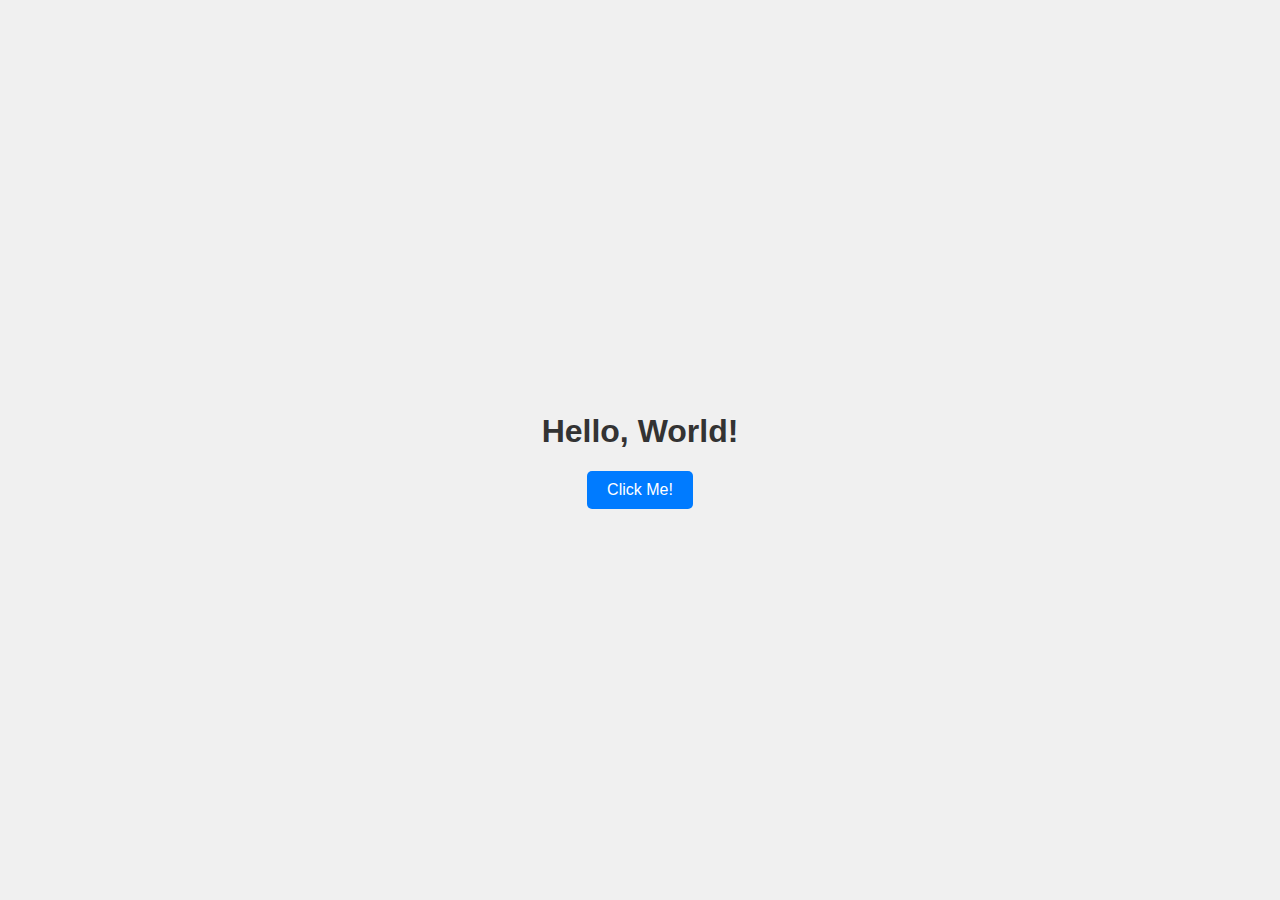
<file: index.html>
<!DOCTYPE html>
<html lang="en">
<head>
    <meta charset="UTF-8">
    <meta name="viewport" content="width=device-width, initial-scale=1.0">
    <title>Simple Interactive Page</title>

    <style>
        body {
            font-family: Arial, sans-serif;
            display: flex;
            justify-content: center;
            align-items: center;
            height: 100vh;
            background-color: #f0f0f0;
            margin: 0;
            flex-direction: column;
        }
        
        #main-heading {
            color: #333;
        }

        button {
            padding: 10px 20px;
            font-size: 16px;
            cursor: pointer;
            border: none;
            border-radius: 5px;
            background-color: #007bff;
            color: white;
            transition: background-color 0.3s ease;
        }

        button:hover {
            background-color: #0056b3;
        }
    </style>
</head>
<body>

    <h1 id="main-heading">Hello, World!</h1>
    <button id="change-text-btn">Click Me!</button>

    <script>
        // Get references to the HTML elements
        const heading = document.getElementById('main-heading');
        const button = document.getElementById('change-text-btn');

        // Add an event listener to the button
        button.addEventListener('click', () => {
            // Change the heading's text when the button is clicked
            heading.textContent = 'You clicked the button! 🎉';
        });
    </script>

</body>
</html>
</file>
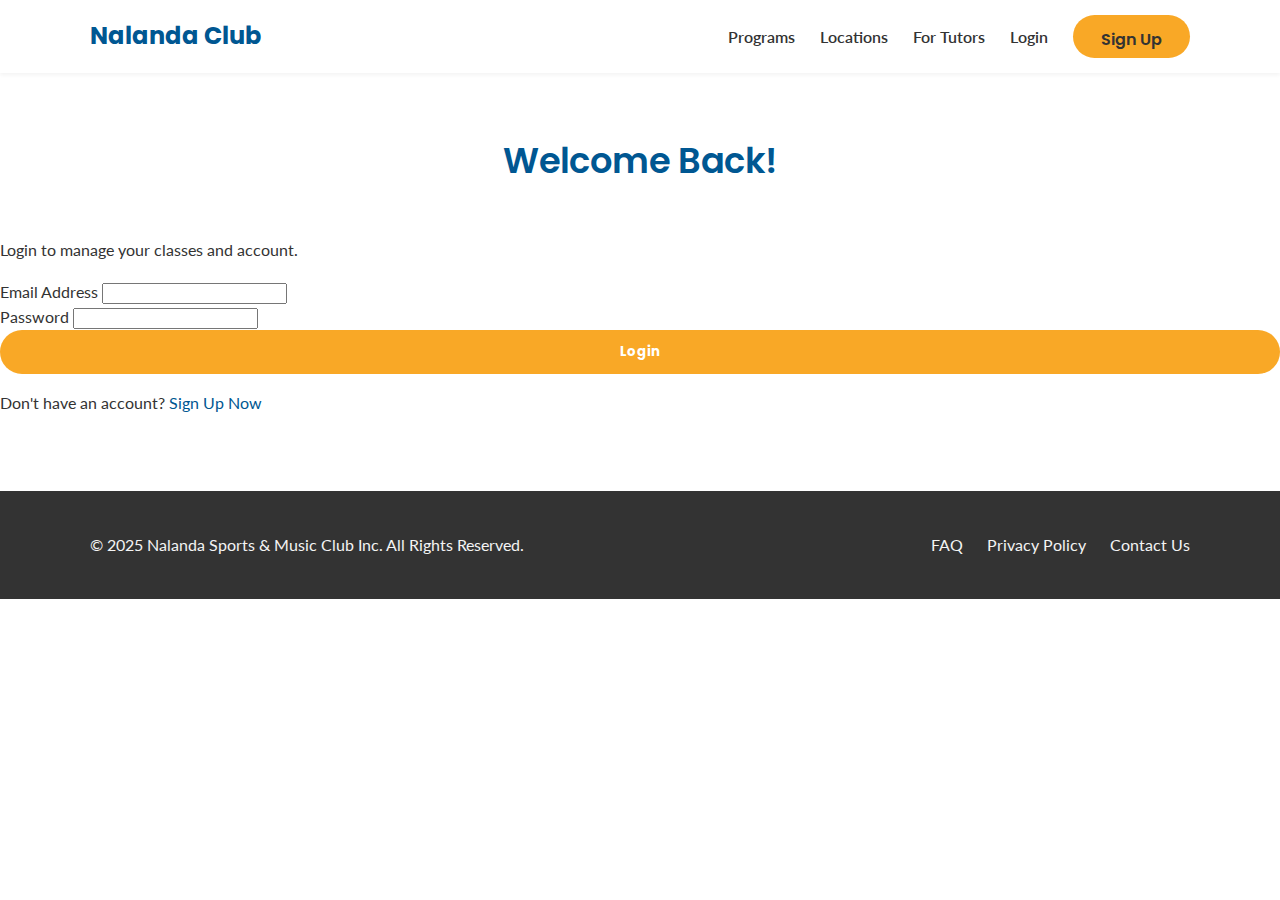
<file: login.html>
<!DOCTYPE html>
<html lang="en">
<head>
    <meta charset="UTF-8">
    <meta name="viewport" content="width=device-width, initial-scale=1.0">
    <title>Login or Sign Up | Nalanda Sports & Music Club</title>
    <link rel="stylesheet" href="style.css">
    <link rel="preconnect" href="https://fonts.googleapis.com">
    <link rel="preconnect" href="https://fonts.gstatic.com" crossorigin>
    <link href="https://fonts.googleapis.com/css2?family=Poppins:wght@400;600;700&family=Lato:wght@400;700&display=swap" rel="stylesheet">
</head>
<body>

    <header class="main-header">
        <div class="container">
            <a href="index.html" class="logo">Nalanda Club</a>
            <nav class="main-nav">
                <ul>
                    <li><a href="programs.html">Programs</a></li>
                    <li><a href="locations.html">Locations</a></li>
                    <li><a href="tutors.html">For Tutors</a></li>
                    <li><a href="login.html">Login</a></li>
                    <li><a href="login.html" class="btn btn-primary">Sign Up</a></li>
                </ul>
            </nav>
        </div>
    </header>

    <main>
        <section class="login-section">
            <div class="form-container">
                <h2>Welcome Back!</h2>
                <p>Login to manage your classes and account.</p>
                <form>
                    <div class="form-group">
                        <label for="email">Email Address</label>
                        <input type="email" id="email" name="email" required>
                    </div>
                    <div class="form-group">
                        <label for="password">Password</label>
                        <input type="password" id="password" name="password" required>
                    </div>
                    <button type="submit" class="btn btn-primary" style="width: 100%;">Login</button>
                </form>
                <div class="form-switch">
                    <p>Don't have an account? <a href="#">Sign Up Now</a></p>
                </div>
            </div>
        </section>
    </main>

    <footer class="main-footer">
        <div class="container">
            <p>&copy; 2025 Nalanda Sports & Music Club Inc. All Rights Reserved.</p>
            <div class="footer-links">
                <a href="#">FAQ</a>
                <a href="#">Privacy Policy</a>
                <a href="#">Contact Us</a>
            </div>
        </div>
    </footer>

</body>
</html>
</file>
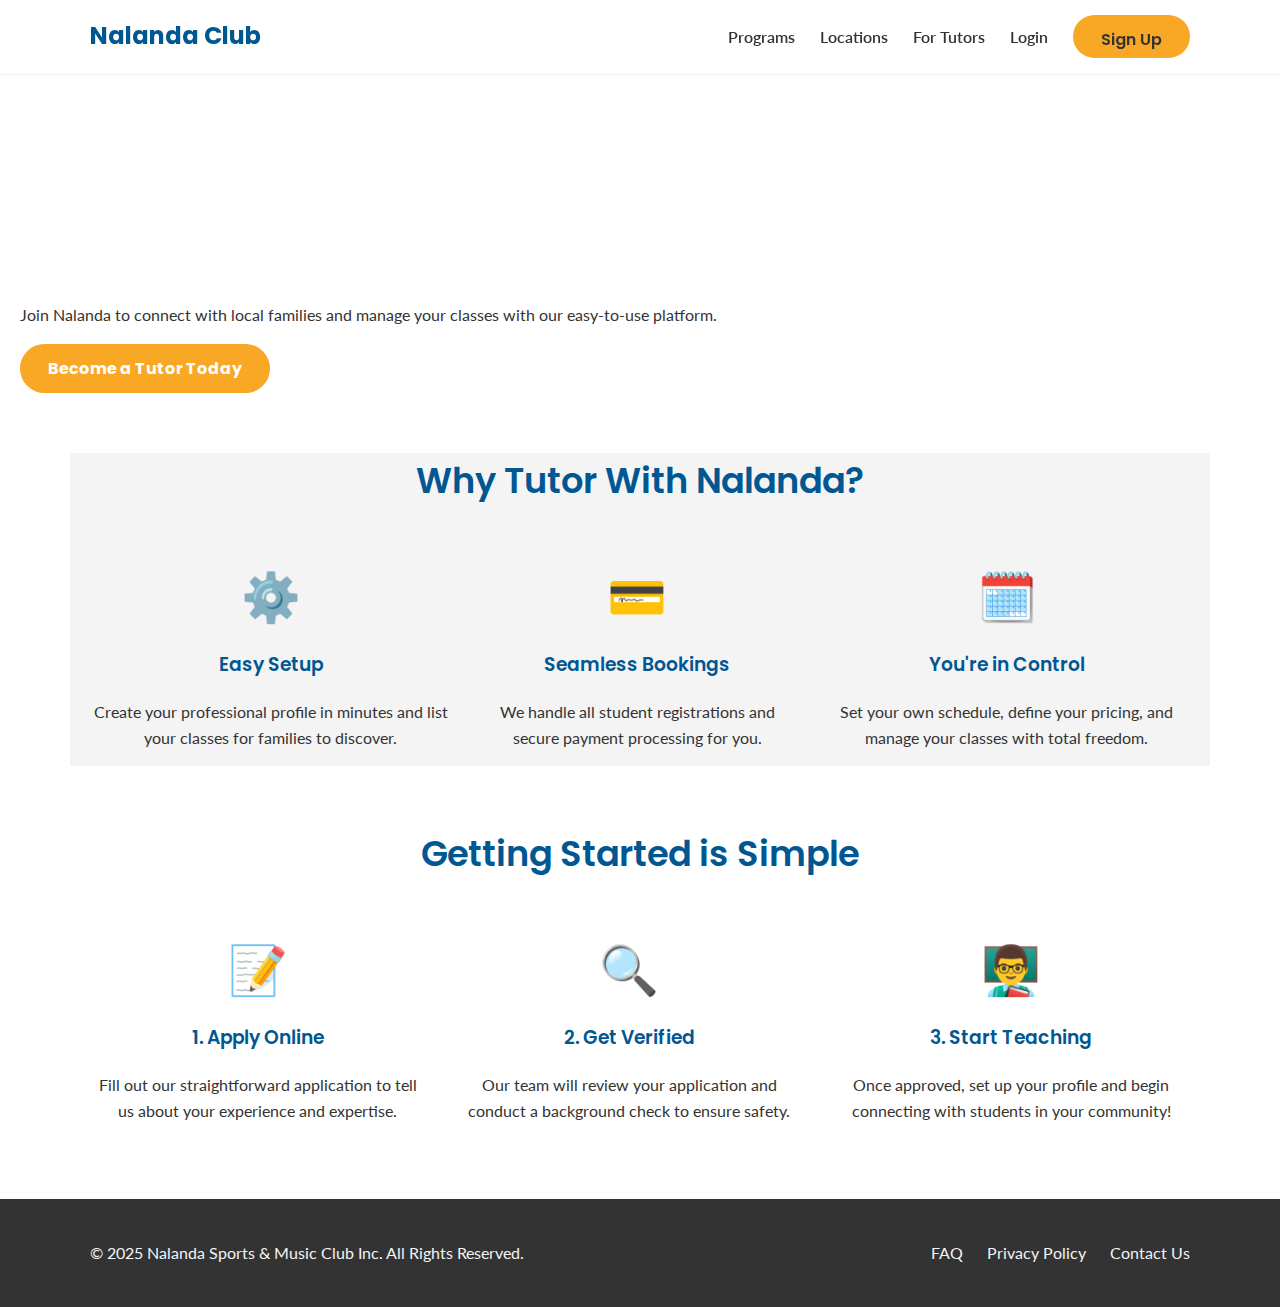
<file: tutors.html>
<!DOCTYPE html>
<html lang="en">
<head>
    <meta charset="UTF-8">
    <meta name="viewport" content="width=device-width, initial-scale=1.0">
    <title>For Tutors | Nalanda Sports & Music Club</title>
    <link rel="stylesheet" href="style.css">
    <link rel="preconnect" href="https://fonts.googleapis.com">
    <link rel="preconnect" href="https://fonts.gstatic.com" crossorigin>
    <link href="https://fonts.googleapis.com/css2?family=Poppins:wght@400;600;700&family=Lato:wght@400;700&display=swap" rel="stylesheet">
</head>
<body>

    <header class="main-header">
        <div class="container">
            <a href="index.html" class="logo">Nalanda Club</a>
            <nav class="main-nav">
                <ul>
                    <li><a href="programs.html">Programs</a></li>
                    <li><a href="locations.html">Locations</a></li>
                    <li><a href="tutors.html">For Tutors</a></li>
                    <li><a href="login.html">Login</a></li>
                    <li><a href="login.html" class="btn btn-primary">Sign Up</a></li>
                </ul>
            </nav>
        </div>
    </header>

    <main>
        <section class="tutor-hero">
            <div class="hero-content">
                <h1>Share Your Passion. Grow Your Business.</h1>
                <p>Join Nalanda to connect with local families and manage your classes with our easy-to-use platform.</p>
                <a href="login.html" class="btn btn-primary">Become a Tutor Today</a>
            </div>
        </section>

        <section class="why-choose-us container">
            <h2>Why Tutor With Nalanda?</h2>
            <div class="features">
                <div class="feature">
                    <div class="feature-icon">⚙️</div>
                    <h3>Easy Setup</h3>
                    <p>Create your professional profile in minutes and list your classes for families to discover.</p>
                </div>
                <div class="feature">
                    <div class="feature-icon">💳</div>
                    <h3>Seamless Bookings</h3>
                    <p>We handle all student registrations and secure payment processing for you.</p>
                </div>
                <div class="feature">
                    <div class="feature-icon">🗓️</div>
                    <h3>You're in Control</h3>
                    <p>Set your own schedule, define your pricing, and manage your classes with total freedom.</p>
                </div>
            </div>
        </section>

        <section class="how-it-works" style="background: #FFF;">
            <div class="container">
                <h2>Getting Started is Simple</h2>
                <div class="steps">
                    <div class="step">
                        <div class="step-icon">📝</div>
                        <h3>1. Apply Online</h3>
                        <p>Fill out our straightforward application to tell us about your experience and expertise.</p>
                    </div>
                    <div class="step">
                        <div class="step-icon">🔍</div>
                        <h3>2. Get Verified</h3>
                        <p>Our team will review your application and conduct a background check to ensure safety.</p>
                    </div>
                    <div class="step">
                        <div class="step-icon">👨‍🏫</div>
                        <h3>3. Start Teaching</h3>
                        <p>Once approved, set up your profile and begin connecting with students in your community!</p>
                    </div>
                </div>
            </div>
        </section>
    </main>

    <footer class="main-footer">
        <div class="container">
            <p>&copy; 2025 Nalanda Sports & Music Club Inc. All Rights Reserved.</p>
            <div class="footer-links">
                <a href="#">FAQ</a>
                <a href="#">Privacy Policy</a>
                <a href="#">Contact Us</a>
            </div>
        </div>
    </footer>

</body>
</html>
</file>
<file: style.css>
/* --- Global Styles & Variables --- */
:root {
    --primary-blue: #005792;
    --vibrant-orange: #F9A826;
    --light-gray: #F4F4F4;
    --dark-charcoal: #333333;
    --white: #FFFFFF;
    --font-heading: 'Poppins', sans-serif;
    --font-body: 'Lato', sans-serif;
}

body {
    margin: 0;
    font-family: var(--font-body);
    color: var(--dark-charcoal);
    line-height: 1.6;
    background-color: var(--white);
}

.container {
    max-width: 1100px;
    margin: 0 auto;
    padding: 0 20px;
}

h1, h2, h3 {
    font-family: var(--font-heading);
    font-weight: 600;
    color: var(--primary-blue);
    margin-top: 0;
}

h1 { font-size: 3rem; margin-bottom: 1rem; }
h2 { font-size: 2.2rem; text-align: center; margin-bottom: 3rem; }
p { margin-bottom: 1rem; }
a { color: var(--primary-blue); text-decoration: none; }

section {
    padding: 60px 0;
}

/* --- Buttons --- */
.btn {
    display: inline-block;
    padding: 12px 28px;
    border-radius: 50px;
    font-weight: bold;
    text-align: center;
    transition: transform 0.2s ease, background-color 0.3s ease;
    border: none;
    cursor: pointer;
    font-family: var(--font-heading);
}

.btn:hover {
    transform: translateY(-2px);
}

.btn-primary {
    background-color: var(--vibrant-orange);
    color: var(--white);
}
.btn-primary:hover {
    background-color: #e0961f;
}

.btn-secondary {
    background-color: rgba(255, 255, 255, 0.9);
    color: var(--primary-blue);
}
.btn-secondary:hover {
     background-color: var(--white);
}

/* --- Header --- */
.main-header {
    background: var(--white);
    padding: 15px 0;
    box-shadow: 0 2px 4px rgba(0,0,0,0.05);
    position: sticky;
    top: 0;
    z-index: 1000;
}

.main-header .container {
    display: flex;
    justify-content: space-between;
    align-items: center;
}

.logo {
    font-size: 1.5rem;
    font-weight: 700;
    color: var(--primary-blue);
    font-family: var(--font-heading);
}

.main-nav ul {
    margin: 0;
    padding: 0;
    list-style: none;
    display: flex;
    align-items: center;
}

.main-nav ul li {
    margin-left: 25px;
}

.main-nav ul li a {
    font-weight: 600;
    padding-bottom: 5px;
    position: relative;
    color: var(--dark-charcoal);
}

.main-nav ul li a:not(.btn)::after {
    content: '';
    position: absolute;
    width: 0;
    height: 2px;
    bottom: 0;
    left: 0;
    background-color: var(--vibrant-orange);
    transition: width 0.3s ease;
}

.main-nav ul li a:hover::after {
    width: 100%;
}

/* --- Hero Section --- */
.hero {
    background-image: linear-gradient(rgba(0, 87, 146, 0.6), rgba(0, 87, 146, 0.6)), url('https://images.unsplash.com/photo-1511379938547-c1f69419868d?q=80&w=2070&auto=format&fit=crop');
    height: 90vh;
    background-size: cover;
    background-position: center;
    color: var(--white);
    display: flex;
    justify-content: center;
    align-items: center;
    text-align: center;
}

.hero-content {
    max-width: 700px;
    padding: 0 20px;
}
.hero-content h1 {
    color: var(--white);
}

.hero p {
    font-size: 1.2rem;
    margin-bottom: 2rem;
}

.search-bar {
    display: flex;
    max-width: 500px;
    margin: 0 auto;
    box-shadow: 0 4px 15px rgba(0,0,0,0.2);
    border-radius: 50px;
}

.search-bar input {
    flex-grow: 1;
    padding: 15px 20px;
    border: none;
    border-radius: 50px 0 0 50px;
    font-size: 1rem;
    outline: none;
}

.search-bar button {
    border-radius: 0 50px 50px 0;
}

/* --- How It Works & Why Choose Us --- */
.how-it-works, .why-choose-us {
    background: var(--light-gray);
}
.steps, .features {
    display: flex;
    justify-content: space-around;
    text-align: center;
    gap: 30px;
}
.step-icon, .feature-icon {
    font-size: 3rem;
    margin-bottom: 1rem;
}

/* --- Featured Programs --- */
.program-cards {
    display: grid;
    grid-template-columns: repeat(2, 1fr);
    gap: 30px;
}

.card {
    height: 350px;
    border-radius: 10px;
    background-size: cover;
    background-position: center;
    color: var(--white);
    display: flex;
    flex-direction: column;
    justify-content: flex-end;
    padding: 30px;
    position: relative;
    overflow: hidden;
    transition: transform 0.3s ease;
}
.card:hover {
    transform: scale(1.03);
}

.card::before {
    content: '';
    position: absolute;
    top: 0;
    left: 0;
    right: 0;
    bottom: 0;
    background: linear-gradient(to top, rgba(0, 0, 0, 0.8), rgba(0, 0, 0, 0));
    z-index: 1;
}

.card-content {
    position: relative;
    z-index: 2;
}
.card-content h3 { color: var(--white); font-size: 2rem; }

.card-sports {
    background-image: url('https://images.unsplash.com/photo-1543351368-3951f1a56499?q=80&w=1974&auto=format&fit=crop');
}

.card-music {
    background-image: url('https://images.unsplash.com/photo-1520442352133-c2a3b015e1df?q=80&w=2070&auto=format&fit=crop');
}

/* --- Tutor CTA Section --- */
.tutor-cta {
    background-color: var(--primary-blue);
    color: var(--white);
    text-align: center;
}
.tutor-cta h2 { color: var(--white); }

/* --- Footer --- */
.main-footer {
    background: var(--dark-charcoal);
    color: var(--light-gray);
    padding: 25px 0;
}
.main-footer .container {
    display: flex;
    justify-content: space-between;
    align-items: center;
}
.main-footer a { color: var(--light-gray); margin-left: 20px; transition: color 0.3s; }
.main-footer a:hover { color: var(--vibrant-orange); }

/* --- Responsive Design --- */
@media (max-width: 768px) {
    h1 { font-size: 2.2rem; }
    h2 { font-size: 1.8rem; }
    .steps, .features { flex-direction: column; }
    .program-cards { grid-template-columns: 1fr; }
    
    .main-header {
        padding: 10px 0;
    }
    .main-header .container { 
        flex-direction: column; 
    }
    .main-nav ul { 
        margin-top: 15px; 
        flex-wrap: wrap;
        justify-content: center;
    }
    .main-nav ul li {
        margin: 5px 10px;
    }
    
    .hero {
        height: 70vh;
    }
    .search-bar {
        flex-direction: column;
        border-radius: 25px;
    }
    .search-bar input, .search-bar button {
        border-radius: 25px;
    }
    .search-bar button {
        margin-top: 10px;
    }

    .main-footer .container { 
        flex-direction: column; 
    }
    .footer-links { 
        margin-top: 10px; 
    }
    .footer-links a { margin: 0 10px; }
}
</file>
